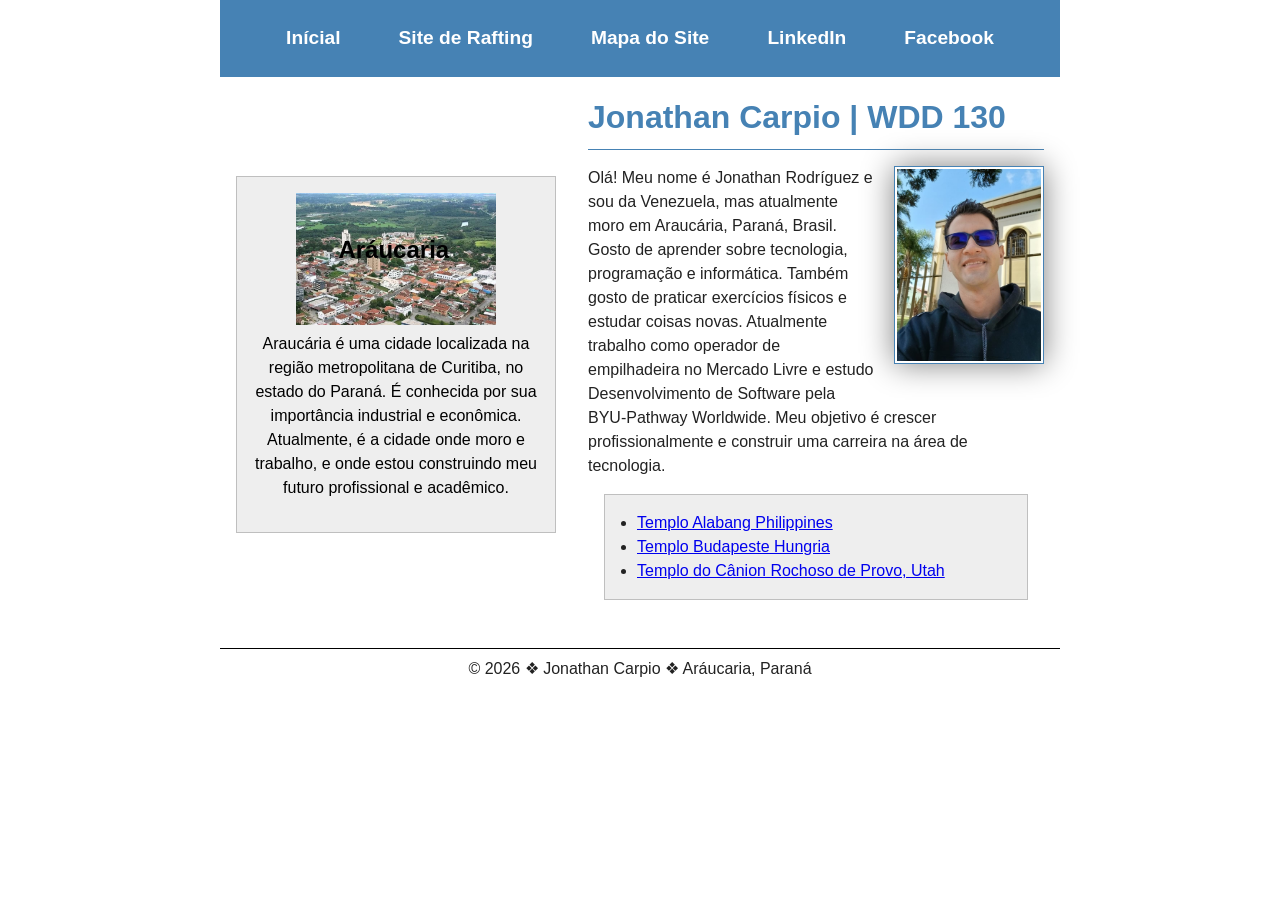
<file: index.html>
<!--este é um comentario-->

<!DOCTYPE html>
<html lang="pt-BR">

<head>
    <meta charset="utf-8">
    <meta name="viewport" content="width=device-width,initial-scale=1.0">
    <title>Jonathan Carpio | WDD 130</title>
    <meta name="description"
      content="Curso WDD 130 com informações pessoais e detalhes sobre o projeto.">
    <meta name="author" content="Jonathan Carpio">
    <link rel="stylesheet" href="estilos/estilos.css">
</head>

<body>
    <header>
        <nav>
            <a href="#">Inícial</a>
            <a href="wwr/">Site de Rafting</a>
            <a href="wwr/mapa-do-site.html">Mapa do Site</a>
            <a href="https://linkedin.com">LinkedIn</a>
            <a href="https://facebook.com">Facebook</a>
        </nav>
    </header>

    <div class="grid">
        <aside class="caixa">
            <h2>Aráucaria</h2>
            <img src="imagens/araucaria.jpg" alt="Cidade de Araucária, Paraná" class="place-img">

            <p>
                Araucária é uma cidade localizada na região metropolitana de Curitiba,
                no estado do Paraná. É conhecida por sua importância industrial e
                econômica. Atualmente, é a cidade onde moro e trabalho, e onde estou
                construindo meu futuro profissional e acadêmico.
            </p>
        </aside>

        <main>
            <h1>Jonathan Carpio | WDD 130</h1>
            <img src="imagens/perfil.jpg" alt="Retrato de Jonathan" width="300">
            <p>Olá! Meu nome é Jonathan Rodríguez e sou da Venezuela, mas atualmente
                moro
                em Araucária, Paraná, Brasil. Gosto de aprender sobre tecnologia,
                programação e informática. Também gosto de praticar exercícios físicos
                e estudar coisas novas. Atualmente trabalho como operador
                de empilhadeira no Mercado Livre e estudo Desenvolvimento de Software
                pela BYU-Pathway Worldwide. Meu objetivo é crescer profissionalmente
                e construir uma carreira na área de tecnologia.</p>


            <ul class="caixa indentacao">
                <li><a href="https://churchofjesuschristtemples.org/alabang-philippines-temple/photographs/#Official-43"
                      target="_blank">Templo Alabang Philippines</a>
                </li>
                <li><a href="https://churchofjesuschristtemples.org/budapest-hungary-temple/"
                      target="_blank">Templo Budapeste Hungria</a></li>
                <li><a href="https://churchofjesuschristtemples.org/provo-utah-rock-canyon-temple/"
                      target="_blank">Templo do Cânion Rochoso de Provo, Utah</a></li>
            </ul>
        </main>
    </div>

    <footer>
        <p>&copy; 2026 ❖ Jonathan Carpio ❖ Aráucaria, Paraná</p>
    </footer>
</body>

</html>
</file>
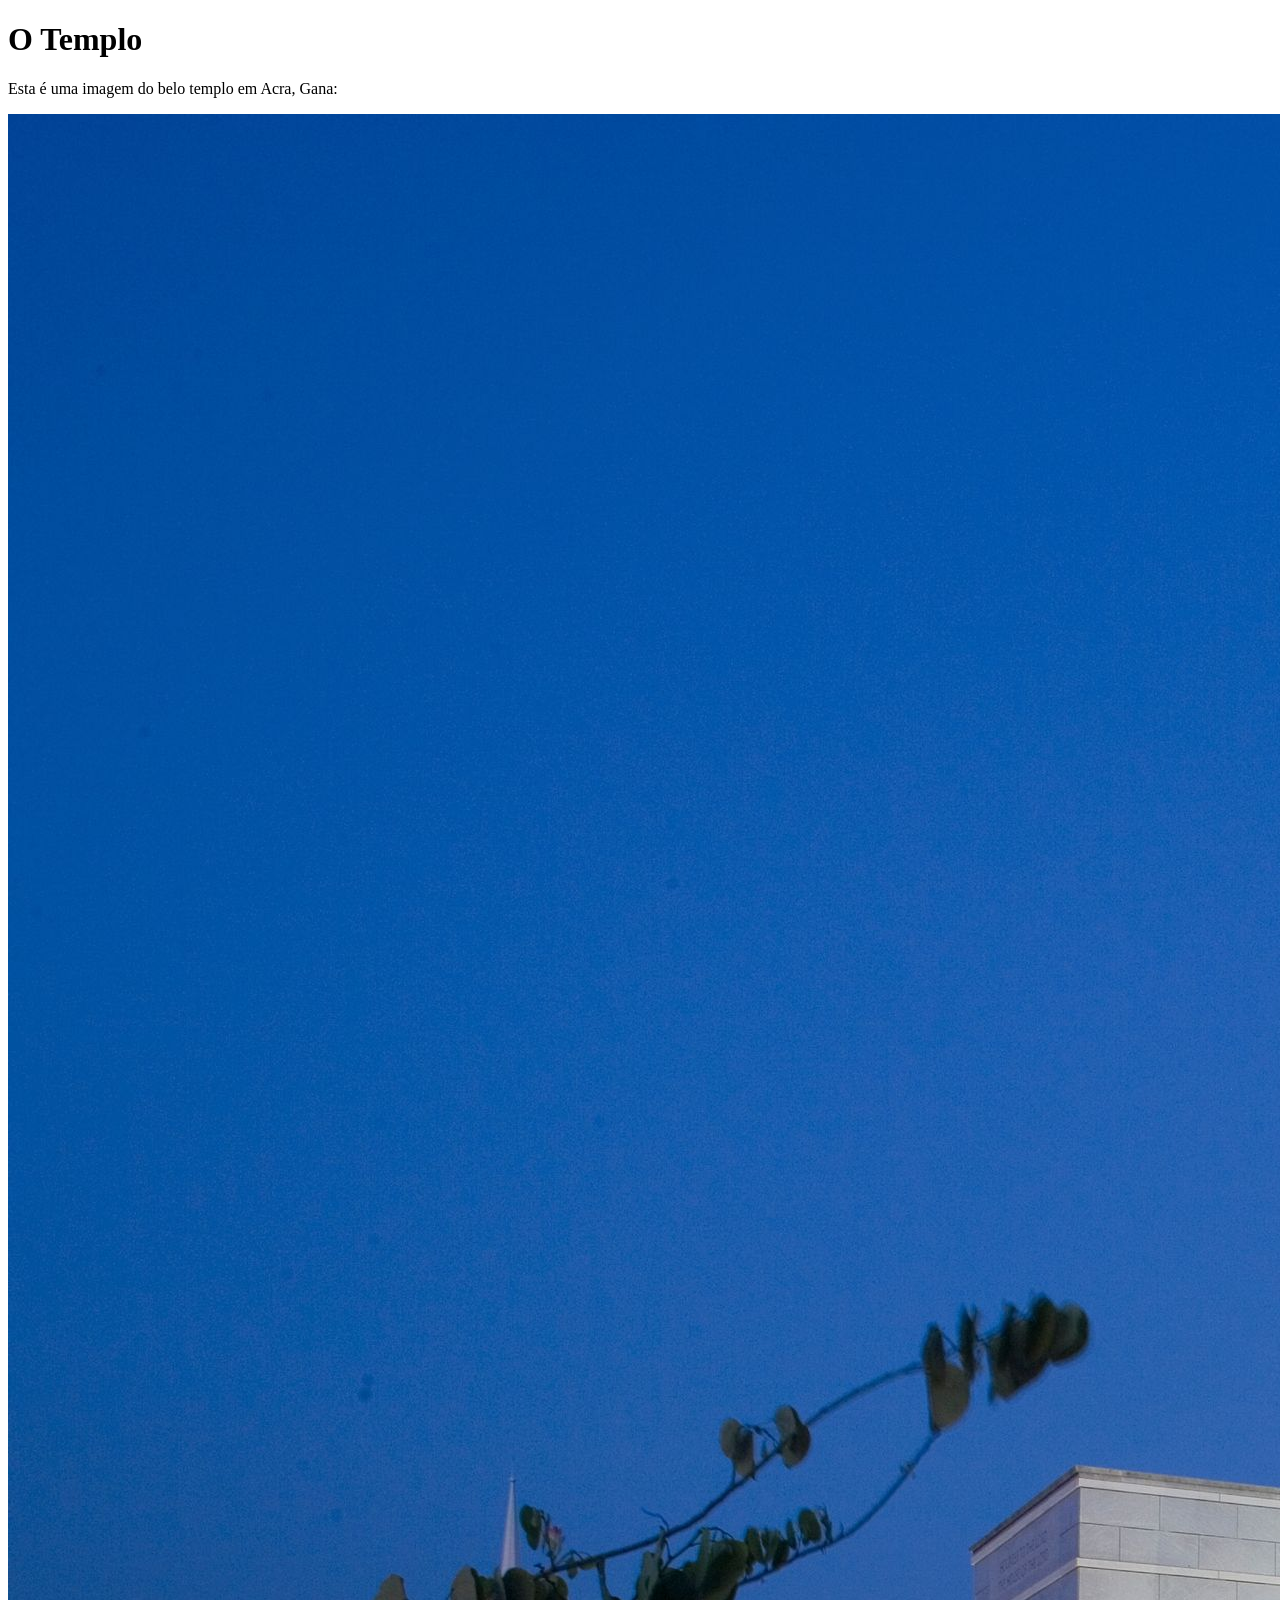
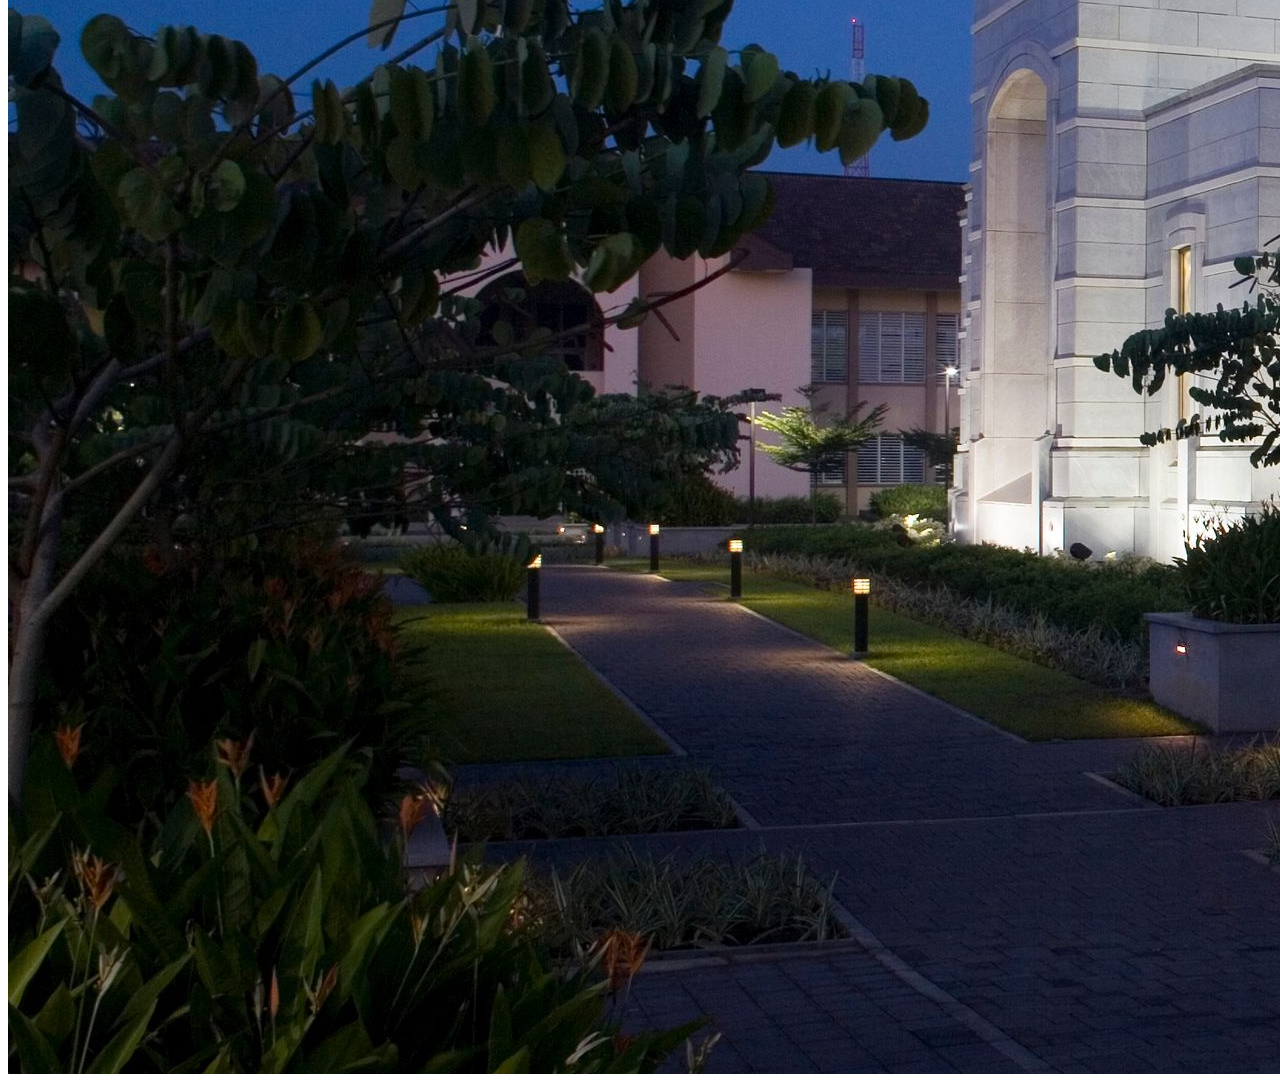
<file: semana01/imagens.html>
<!DOCTYPE html>
<html lang="pt-br">
<head>
    <meta charset="UTF-8">
    <meta name="viewport" content="width=device-width, initial-scale=1.0">
    <title>Imagem do Templo</title>
</head>
<body>
    <h1>O Templo</h1>
    <p>Esta é uma imagem do belo templo em Acra, Gana:</p>
    <img src="imagens/templo-largo.jpeg" alt="O Templo de Acra, Gana">
    
</body>
</html>
</file>
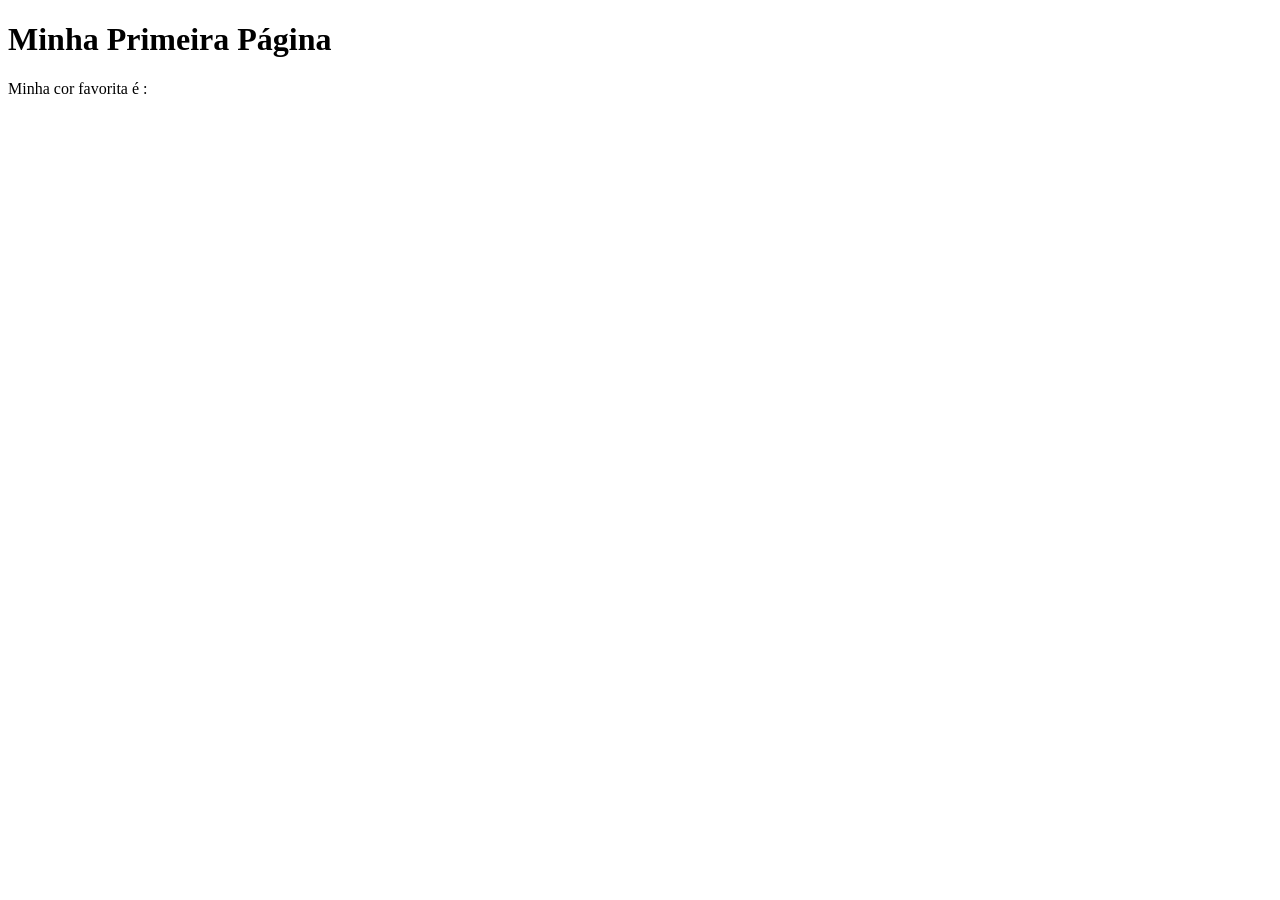
<file: semana01/primeira-pagina.html>
<!DOCTYPE html>
<html lang="pt-br">
<head>
    <meta charset="UTF-8">
    <meta name="viewport" content="width=device-width, initial-scale=1.0">
    <title>Minha Primeira Página</title>
</head>
<body>
    <h1>Minha Primeira Página</h1>
    <p>Minha cor favorita é : </p>
</body>
</html>
</file>
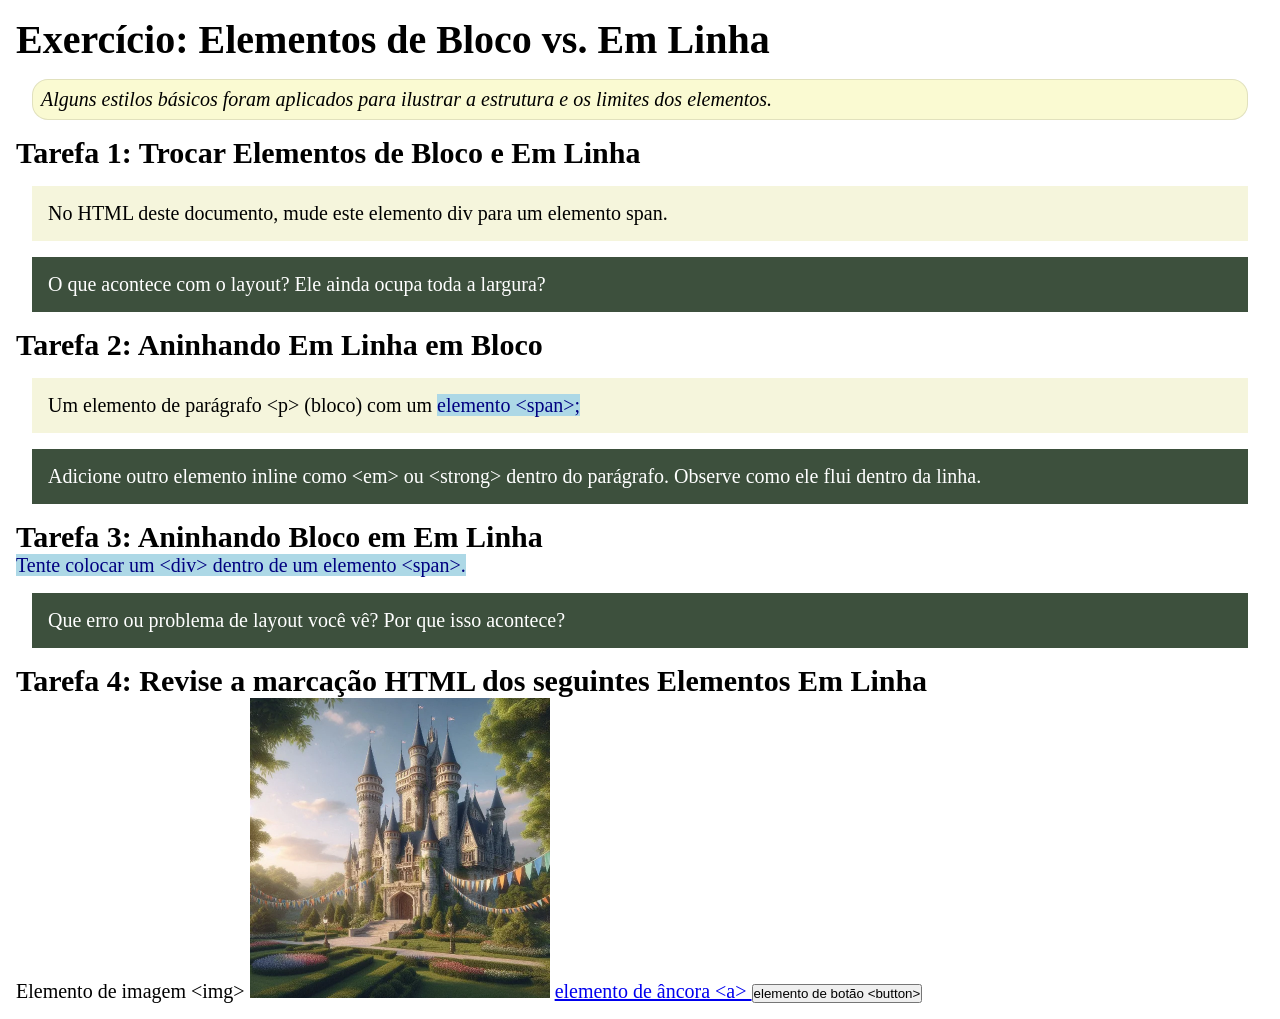
<file: semana02/bloco-vs-inline.html>
<!DOCTYPE html>
<html lang="pt-br">

<head>
    <meta charset="UTF-8">
    <meta name="viewport" content="width=device-width, initial-scale=1.0">
    <title>Exercício: Elementos de Bloco vs. Inline</title>
    <link rel="stylesheet" href="estilos/bloco-vs-inline.css">
</head>

<body>
    <main>
        <h1>Exercício: Elementos de Bloco vs. Em Linha</h1>
        <p class="note">Alguns estilos básicos foram aplicados para ilustrar a estrutura e os limites dos elementos.</p>

        <h2>Tarefa 1: Trocar Elementos de Bloco e Em Linha</h2>
        <div>No HTML deste documento, mude este elemento div para um elemento span.</div>

        <p class="question">O que acontece com o layout? Ele ainda ocupa toda a largura?</p>

        <h2>Tarefa 2: Aninhando Em Linha em Bloco</h2>
        <p>Um elemento de parágrafo &lt;p&gt; (bloco) com um <span>elemento &lt;span&gt;;</span></p>
        <p class="question">Adicione outro elemento inline como &lt;em&gt; ou &lt;strong&gt; dentro do parágrafo.
            Observe como ele flui dentro da linha.</p>

        <h2>Tarefa 3: Aninhando Bloco em Em Linha</h2>
        <span>Tente colocar um &lt;div&gt; dentro de um elemento &lt;span&gt;.</span>
        <p class="question">Que erro ou problema de layout você vê? Por que isso acontece?</p>


        <h2>Tarefa 4: Revise a marcação HTML dos seguintes Elementos Em Linha</h2>
        Elemento de imagem &lt;img&gt;
        <img src="imagens/castelo.webp" alt="imagem (imagens estão em linha)" width="300" height="300">
        <a href="https://churchofjesuschrist.org">elemento de âncora &lt;a&gt; </a>
        <button type="button">elemento de botão &lt;button&gt;</button>
    </main>
</body>

</html>
</file>
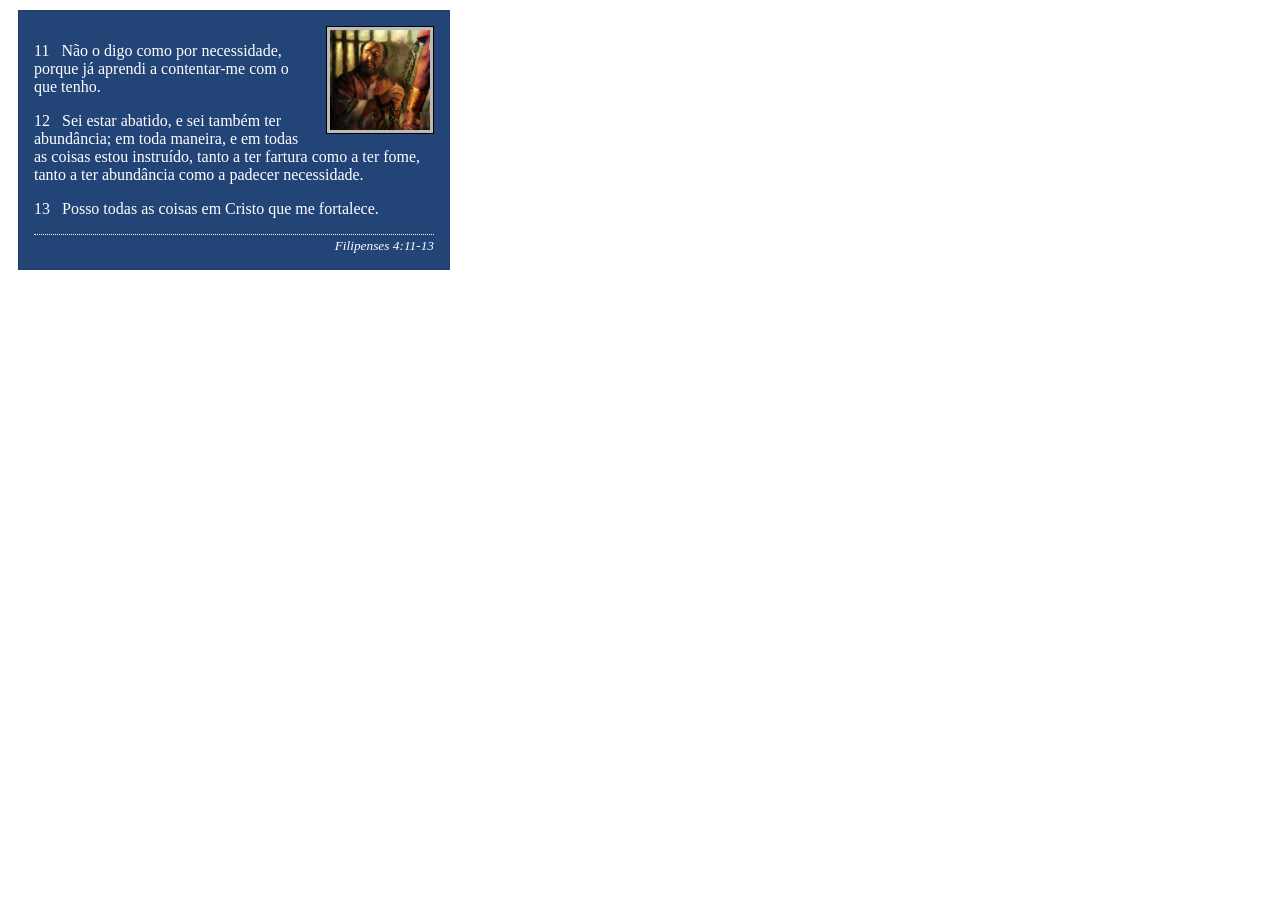
<file: semana02/box-model-solucao.html>
<!DOCTYPE html>
<html lang="pt-br">

<head>
    <meta charset="UTF-8">
    <meta name="viewport" content="width=device-width, initial-scale=1.0">
    <title>Atividade de Box Model</title>
    <link rel="stylesheet" href="estilos/box-model-solucao.css">
</head>

<body>
    <main>
        <div class="callout">
            <img src="imagens/apostolo-paulo-preso.webp" alt="Apóstolo Paulo - Preso em Roma" width="200" height="200">
            <blockquote>
                <p>11 &nbsp; Não o digo como por necessidade, porque já aprendi a contentar-me com o que tenho.</p>
                <p>12 &nbsp; Sei estar abatido, e sei também ter abundância; em toda maneira, e em todas as coisas estou
                    instruído, tanto a ter fartura como a ter fome, tanto a ter abundância como a padecer necessidade.
                </p>
                <p>13 &nbsp; Posso todas as coisas em Cristo que me fortalece.</p>
            </blockquote>
            <cite>Filipenses 4:11-13</cite>
        </div>
    </main>
</body>

</html>
</file>
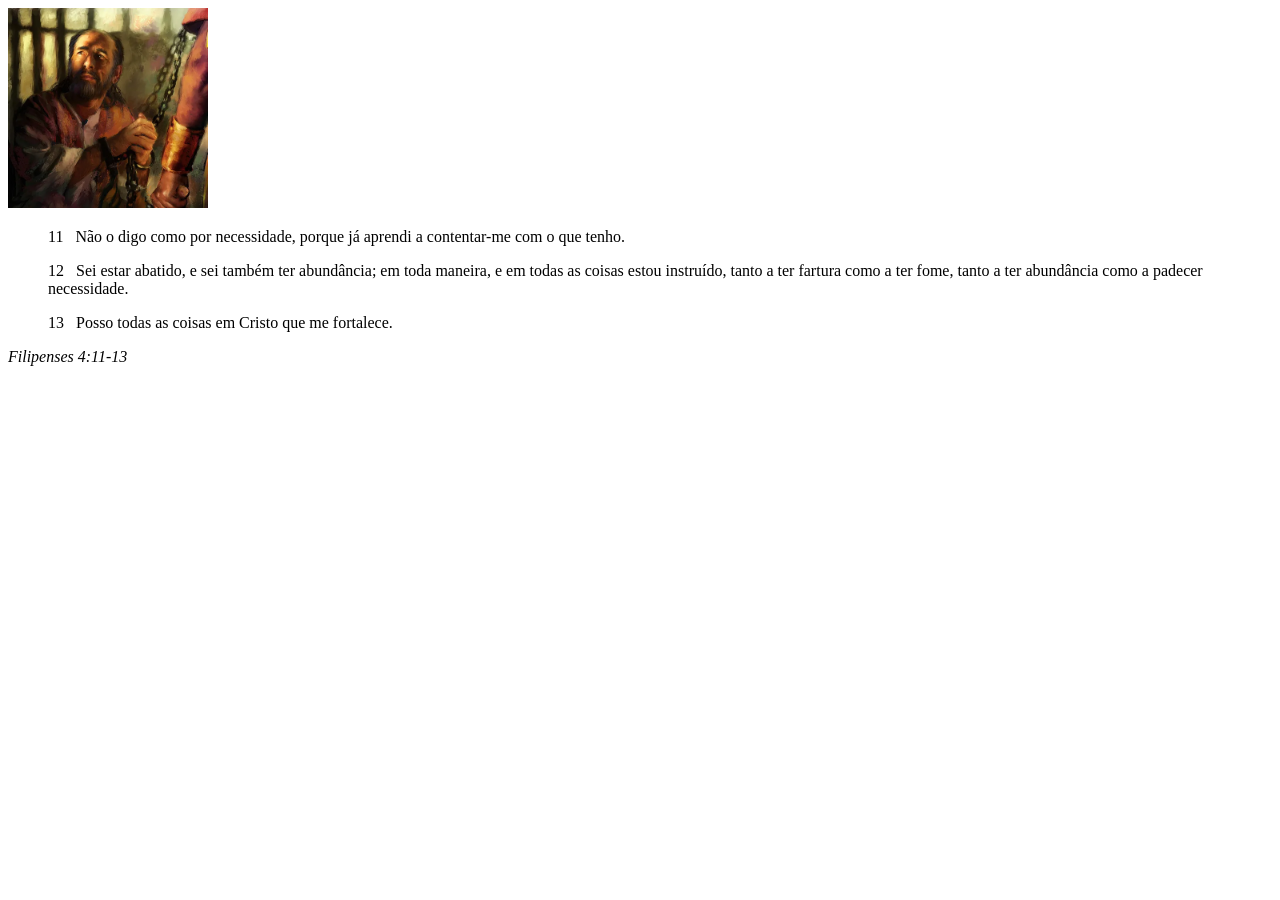
<file: semana02/box-model.html>
<!DOCTYPE html>
<html lang="pt-br">
<head>
    <meta charset="UTF-8">
    <meta name="viewport" content="width=device-width, initial-scale=1.0">
    <title>Atividade de Box Model</title>
</head>
<body>
    <main>
        <div class="callout">
            <img src="imagens/apostolo-paulo-preso.webp" alt="Apóstolo Paulo - Preso em Roma" width="200" height="200">
            <blockquote>
                <p>11 &nbsp; Não o digo como por necessidade, porque já aprendi a contentar-me com o que tenho.</p>
                <p>12 &nbsp; Sei estar abatido, e sei também ter abundância; em toda maneira, e em todas as coisas estou instruído, tanto a ter fartura como a ter fome, tanto a ter abundância como a padecer necessidade.</p>
                <p>13 &nbsp; Posso todas as coisas em Cristo que me fortalece.</p>
            </blockquote>
            <cite>Filipenses 4:11-13</cite>
        </div>
    </main>
</body>
</html>
</file>
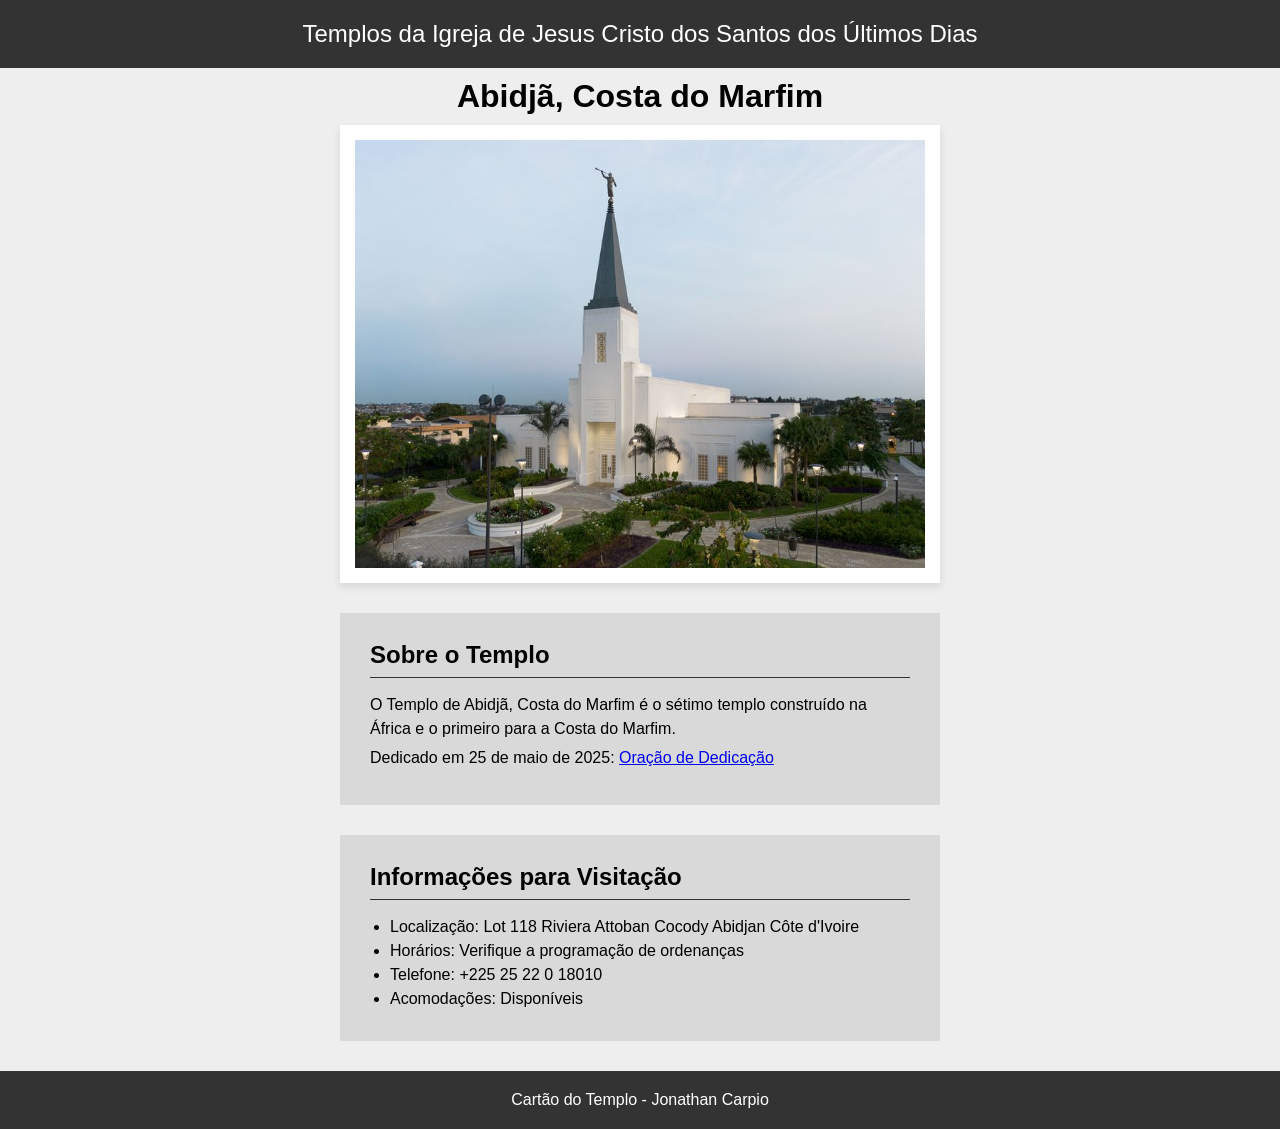
<file: semana02/templo.html>
<!DOCTYPE html>
<html lang="pt-br">

<head>
    <meta charset="UTF-8">
    <meta name="viewport" content="width=device-width, initial-scale=1.0">
    <title>Cartão do Templo - Abidjã, Costa do Marfim</title>
    <link rel="stylesheet" href="estilos/templo.css">
</head>

<body>
    <header>
        <p>Templos da Igreja de Jesus Cristo dos Santos dos Últimos Dias</p>
    </header>
    <main>
        <h1>Abidjã, Costa do Marfim</h1>
        <picture>
            <img src="imagens/abidja-costa-do-marfim.jpeg" alt="Templo de Abidjã, Costa do Marfim">
        </picture>
        <section>
            <h2>Sobre o Templo</h2>
            <p>O Templo de Abidjã, Costa do Marfim é o sétimo templo construído na África e o
                primeiro para a Costa do Marfim.</p>
            <p>Dedicado em 25 de maio de 2025: <a
                  href="https://www.churchofjesuschrist.org/temples/dedicatory-prayer/abidjan-ivory-coast-temple/2025-05-25?lang=eng"
                  target="_blank" rel="noopener noreferrer">Oração de Dedicação</a></p>
        </section>
        <section>
            <h2>Informações para Visitação</h2>
            <ul>
                <li>Localização: Lot 118 Riviera Attoban Cocody Abidjan Côte d'Ivoire</li>
                <li>Horários: Verifique a programação de ordenanças</li>
                <li>Telefone: +225 25 22 0 18010</li>
                <li>Acomodações: Disponíveis</li>
            </ul>
        </section>
    </main>
    <footer>
        <p>Cartão do Templo - Jonathan Carpio</p>
    </footer>
</body>

</html>
</file>
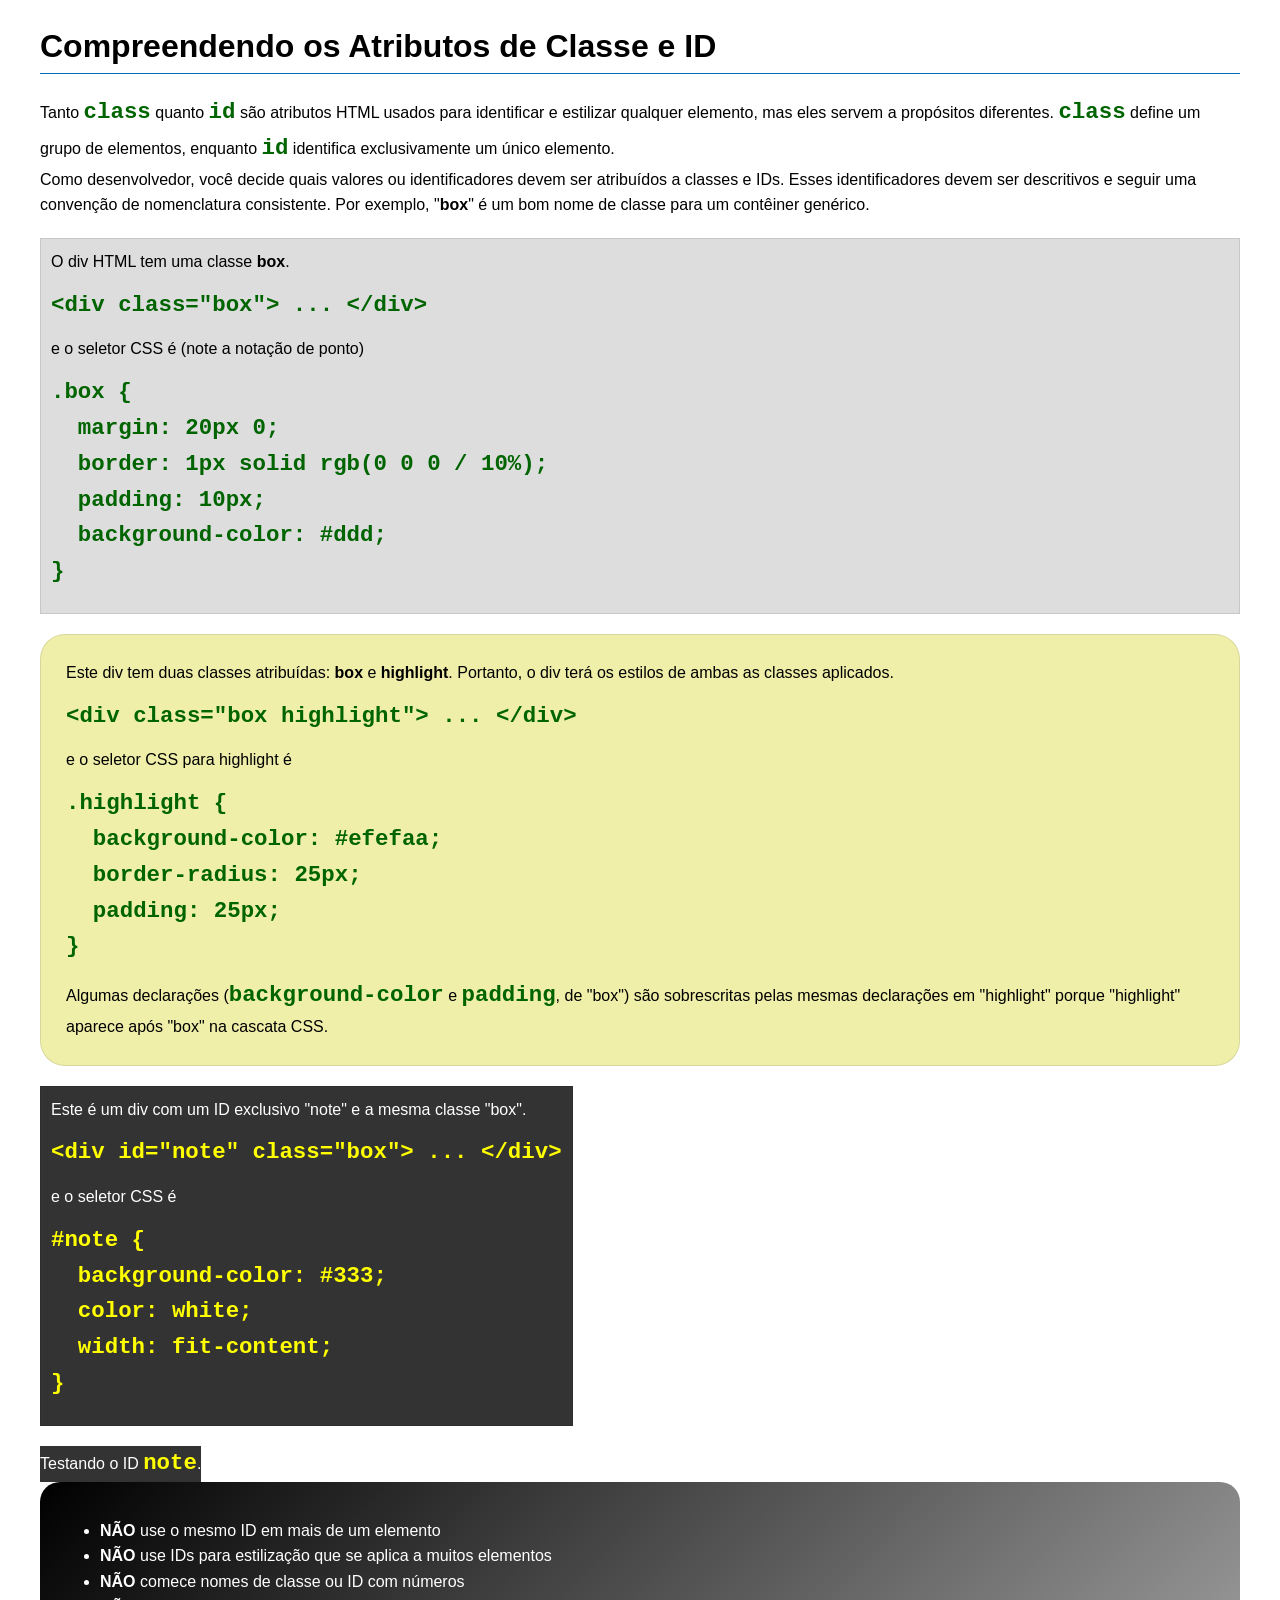
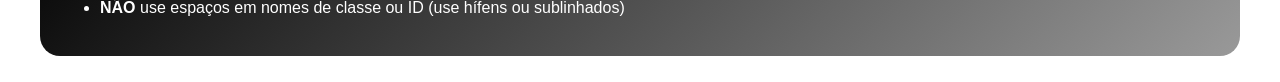
<file: semana03/classe-e-id.html>
<!DOCTYPE html>
<html lang="pt-br">

<head>
    <meta charset="UTF-8">
    <meta name="viewport" content="width=device-width, initial-scale=1.0">
    <title>Atributos de Classe vs ID</title>
    <link rel="stylesheet" href="estilos/classe-e-id.css">
</head>

<body>
    <h1>Compreendendo os Atributos de Classe e ID</h1>
    <p>Tanto <code>class</code> quanto <code>id</code> são atributos HTML usados para identificar e estilizar qualquer
        elemento, mas eles servem a propósitos diferentes. <code>class</code> define um grupo de elementos, enquanto
        <code>id</code> identifica exclusivamente um único elemento.
    </p>
    <p>Como desenvolvedor, você decide quais valores ou identificadores devem ser atribuídos a classes e IDs. Esses
        identificadores devem ser descritivos e seguir uma convenção de nomenclatura consistente. Por exemplo,
        "<strong>box</strong>" é um bom nome de classe para um contêiner genérico.</p>
    <div class="box">
        <p>O div HTML tem uma classe <strong>box</strong>.</p>
        <pre><code class="html">&lt;div class="box"&gt; ... &lt;/div&gt;</code></pre>
        e o seletor CSS é (note a notação de ponto)
        <pre><code class="css">.box {
  margin: 20px 0;
  border: 1px solid rgb(0 0 0 / 10%);
  padding: 10px;
  background-color: #ddd; 
}</code></pre>
    </div>

    <div class="box highlight">
        <p>Este div tem duas classes atribuídas: <strong>box</strong> e <strong>highlight</strong>. Portanto, o div terá
            os estilos de ambas as classes aplicados.</p>
        <pre><code class="html">&lt;div class="box highlight"&gt; ... &lt;/div&gt;</code></pre>
        e o seletor CSS para highlight é
        <pre><code class="css">.highlight {
  background-color: #efefaa;
  border-radius: 25px;
  padding: 25px;
}</code></pre>
        <p>Algumas declarações (<code>background-color</code> e <code>padding</code>, de "box") são sobrescritas pelas
            mesmas declarações em "highlight" porque "highlight" aparece após "box" na cascata CSS.</p>
    </div>

    <div id="note" class="box">
        <p>Este é um div com um ID exclusivo "note" e a mesma classe "box".</p>
        <pre><code class="html">&lt;div id="note" class="box"&gt; ... &lt;/div&gt;</code></pre>
        e o seletor CSS é
        <pre><code class="css">#note {
  background-color: #333;
  color: white;
  width: fit-content;
}</code></pre>
    </div>

    <div id="note">
        <p>Testando o ID <code>note</code>.</p>
    </div>

    <section id="melhor-pratica">
        <ul>
            <li><strong>NÃO</strong> use o mesmo ID em mais de um elemento</li>
            <li><strong>NÃO</strong> use IDs para estilização que se aplica a muitos elementos</li>
            <li><strong>NÃO</strong> comece nomes de classe ou ID com números</li>
            <li><strong>NÃO</strong> use espaços em nomes de classe ou ID (use hífens ou sublinhados)</li>
        </ul>
    </section>

    <br>

</body>

</html>
</file>
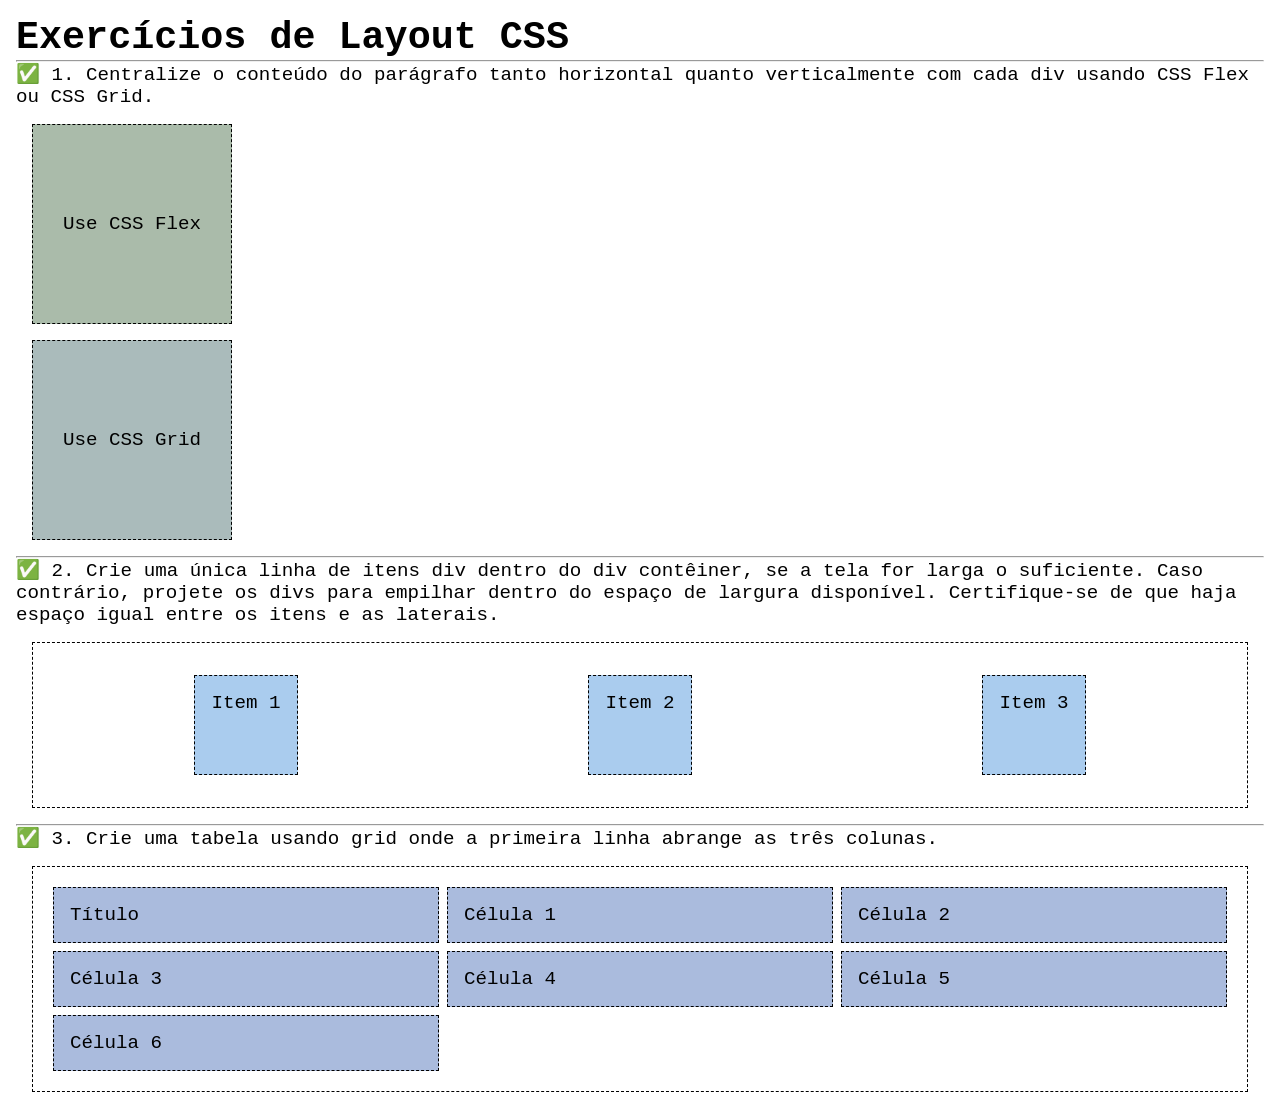
<file: semana04/exercicios-layout.html>
<!DOCTYPE html>
<html lang="pt-br">

<head>
    <meta charset="UTF-8">
    <meta name="viewport" content="width=device-width, initial-scale=1.0">
    <title>Exercícios de Layout CSS</title>
    <link rel="stylesheet" href="estilos/solucoes-dos-exercicios-de-layout.css">
</head>

<body>
    <main>
        <h1>Exercícios de Layout CSS</h1>
        <hr>
        <p>✅ 1. Centralize o conteúdo do parágrafo tanto horizontal quanto verticalmente com cada div usando CSS Flex ou
            CSS Grid.
        </p>
        <div class="one flex">
            <p>Use CSS Flex</p>
        </div>
        <div class="one grid">
            <p>Use CSS Grid</p>
        </div>
        <hr>
        <p>✅ 2. Crie uma única linha de itens div dentro do div contêiner, se a tela for larga o suficiente. Caso
            contrário, projete os
            divs para empilhar dentro do espaço de largura disponível. Certifique-se de que haja espaço igual entre os
            itens e as laterais.</p>
        <div class="container2">
            <div class="dois">
                <p>Item 1</p>
            </div>
            <div class="dois">
                <p>Item 2</p>
            </div>
            <div class="dois">
                <p>Item 3</p>
            </div>
        </div>
        <hr>
        <p>✅ 3. Crie uma tabela usando grid onde a primeira linha abrange as três colunas. </p>
        <div class="container3">
            <div class="tres colunas-3">
                <p>Título</p>
            </div>
            <div class="tres">
                <p>Célula 1</p>
            </div>
            <div class="tres">
                <p>Célula 2</p>
            </div>
            <div class="tres">
                <p>Célula 3</p>
            </div>
            <div class="tres">
                <p>Célula 4</p>
            </div>
            <div class="tres">
                <p>Célula 5</p>
            </div>
            <div class="tres">
                <p>Célula 6</p>
            </div>

        </div>
    </main>
</body>

</html>
</file>
<file: estilos/estilos.css>
/*Recetar CSS do meu proyeto*/
* {
    margin: 0;
    padding: 0;
    box-sizing: border-box;
}

body {
    font-family: Arial, Helvetica, sans-serif;
    line-height: 1.5;
    color: #222;
    background-color: #fff;
    margin: 0;

}

header,
.grid,
footer {
    max-width: 840px;
    margin: 0 auto;
}

nav {
    background-color: steelblue;
    padding: 1rem;
    display: flex;
    justify-content: space-evenly;
    align-items: center;
}

nav a {
    display: block;
    padding: 0.5rem;
    text-decoration: none;
    font-size: 1.2rem;
    font-weight: 700;
    color: #fff;
}

.grid {
    display: grid;
    align-items: center;

}

main {
    grid-column: 2/3;
    margin: 1rem;
}

h1 {
    color: steelblue;
    border-bottom: 1px solid steelblue;
    margin-bottom: 1rem;
    padding-bottom: 0.5rem;

}

main img {
    margin-left: 20px;
    margin-bottom: 20px;
    width: 150px;
    height: auto;
    border: 1px solid steelblue;
    padding: 2px;
    box-shadow: 0 0 30px gray;
    float: right;
}

p {
    padding: 0;
    margin-bottom: 1rem;
}

aside {
    width: 20em;
    color: #000000;
    text-align: center;
    position: relative;
    grid-column: 1/2;
    grid-row: 1/2;
}

aside img {
    width: 200px;
    position: relative;

}

aside img {
    width: 200px;
    height: auto;
}

aside h2 {
    position: absolute;
    top: 55px;
    left: 50%;
    color: #000000;
    z-index: 1;
    transform: translateX(-52%);

}

footer {
    margin-top: 1em;
    border-top: 1px solid #000;
    text-align: center;
    padding-top: 0.5rem;
}

/* Seletores de classe */

.caixa {
    border: 1px solid rgba(0, 0, 0, 0.2);
    padding: 1em;
    margin: 1em;
    background-color: #eee;
}

.indentacao {
    padding-left: 2rem;
}
</file>
<file: semana02/estilos/bloco-vs-inline.css>
* {
    margin: 0;
    padding: 0;
}

body {
    font-size: 20px;
    margin: 1rem;
}

p,
div {
    background-color: beige;
    margin: 1rem;
    padding: 1rem;
}

span {
    color: navy;
    background-color: lightblue;
}

code {
    margin: 0;
    padding: 0;
    color: green;
    font-size: 1.2rem;
}

.note {
    font-style: italic;
    background-color: lightgoldenrodyellow;
    border-radius: 1rem;
    border: 1px solid rgb(0 0 0 / 10%);
    margin: 1rem;
    padding: .5rem;
}

.question {
    background-color: #3d503d;
    color: #fff;
}
</file>
<file: semana02/estilos/box-model-solucao.css>
.callout {
    max-width: 400px;
    margin: 10px;
    border: 1px solid rgba(0, 0, 0, .1);
    padding: 15px;
    background-color: #247;
    color: #fff;
}

.callout img {
    float: right;
    margin: 0 0 10px 15px;
    border: 1px solid #000;
    padding: 3px;
    background-color: #bbb;
    width: 100px;
    height: auto;

}

blockquote {
    margin: 0;
}

cite {
    display: block;
    border-top: 1px dotted #fff;
    padding-top: 3px;
    text-align: right;
    font-size: smaller;
}
</file>
<file: semana02/estilos/templo.css>
* {
    margin: 0;
    padding: 0;
}

body {
    font-family: Arial, Helvetica, sans-serif;
    background-color: #eee;
}

header,
footer {
    background-color: #333;
    color: #fff;
    text-align: center;
    padding: 20px
}

header {
    font-size: 1.5rem;
}

main {
    margin: 0 auto;
    width: 600px;
}

h1 {
    text-align: center;
    margin: 10px 0;
}

picture {
    display: block;
    margin-bottom: 30px;
}

picture {
    background-color: #ffffff;
    padding: 15px;
    box-shadow: 0 4px 8px rgba(0, 0, 0, 0.1);
    display: block;
    margin-bottom: 30px;
    text-align: center;
}

img {
    max-width: 100%;
    height: auto;
    display: block;
    margin: 0 auto;
}

section {
    background-color: #d9d9d9;
    margin: 0 0 30px 0;
    padding: 30px;
    line-height: 1.5rem;
}

section p {
    margin-bottom: 5px;
}

section h2 {
    margin-bottom: 15px;
    border-bottom: 1px solid #333;
    padding-bottom: 10px;
}

section ul {
    margin-left: 20px;
}
</file>
<file: semana03/estilos/classe-e-id.css>
body {
    font-family: Arial, sans-serif;
    line-height: 1.6;
    margin: 0;
    padding: 0 40px;
}

h1 {
    border-bottom: 1px solid rgb(0 110 182);
    padding-bottom: 0;
}



p {
    margin: 0;
}

code {
    color: darkgreen;
    font-weight: 700;
    font-size: 1.4rem;
}

/* Class exemplos - podem ser reutilizados */

.box {
    margin: 20px 0;
    border: 1px solid rgb(0 0 0 / 10%);
    padding: 10px;
    background-color: #ddd; /* essa é a abreviação para #dddddd */
}

.highlight {
    background-color: #efefaa;
    border-radius: 25px;
    padding: 25px;
}

/* ID exemplos - devem ser únicos */

#note {
    background-color: #333;
    color: white;
    width: fit-content;
}

#note code {
    color: yellow;
}

#melhor-pratica {
    background: linear-gradient(135deg, #000 0%, #999 100%);
    color: white;
    border-radius: 20px;
    padding: 20px
}
</file>
<file: semana04/estilos/solucoes-dos-exercicios-de-layout.css>
* {
    margin: 0;
    padding: 0;
    box-sizing: border-box;
}

body {
    margin: 1rem;
    font-family: monospace;
    font-size: 1.2rem;
}

div {
    margin: 1rem;
    border: 1px dashed;
    padding: 1rem;
}

.one {
    width: 200px;
    height: 200px;
}

.flex {
    background-color: #aba;
    display: flex;
    justify-content: center;
    align-items: center;
}

.grid {
    background-color: #abb;
    display: grid;
    place-items: center;
}

.container2 {
    display: flex;
    flex-wrap: wrap;
    justify-content: space-around;
}

.dois {
    background-color: #ace;
    height: 100px;
}

.container3 {
    display: grid;
    grid-template-columns: repeat(3, 1fr);
}

.columns-3 {
    grid-column: span 3;}

.tres {
    margin: .25rem;
    background-color: #abd;
}
</file>
